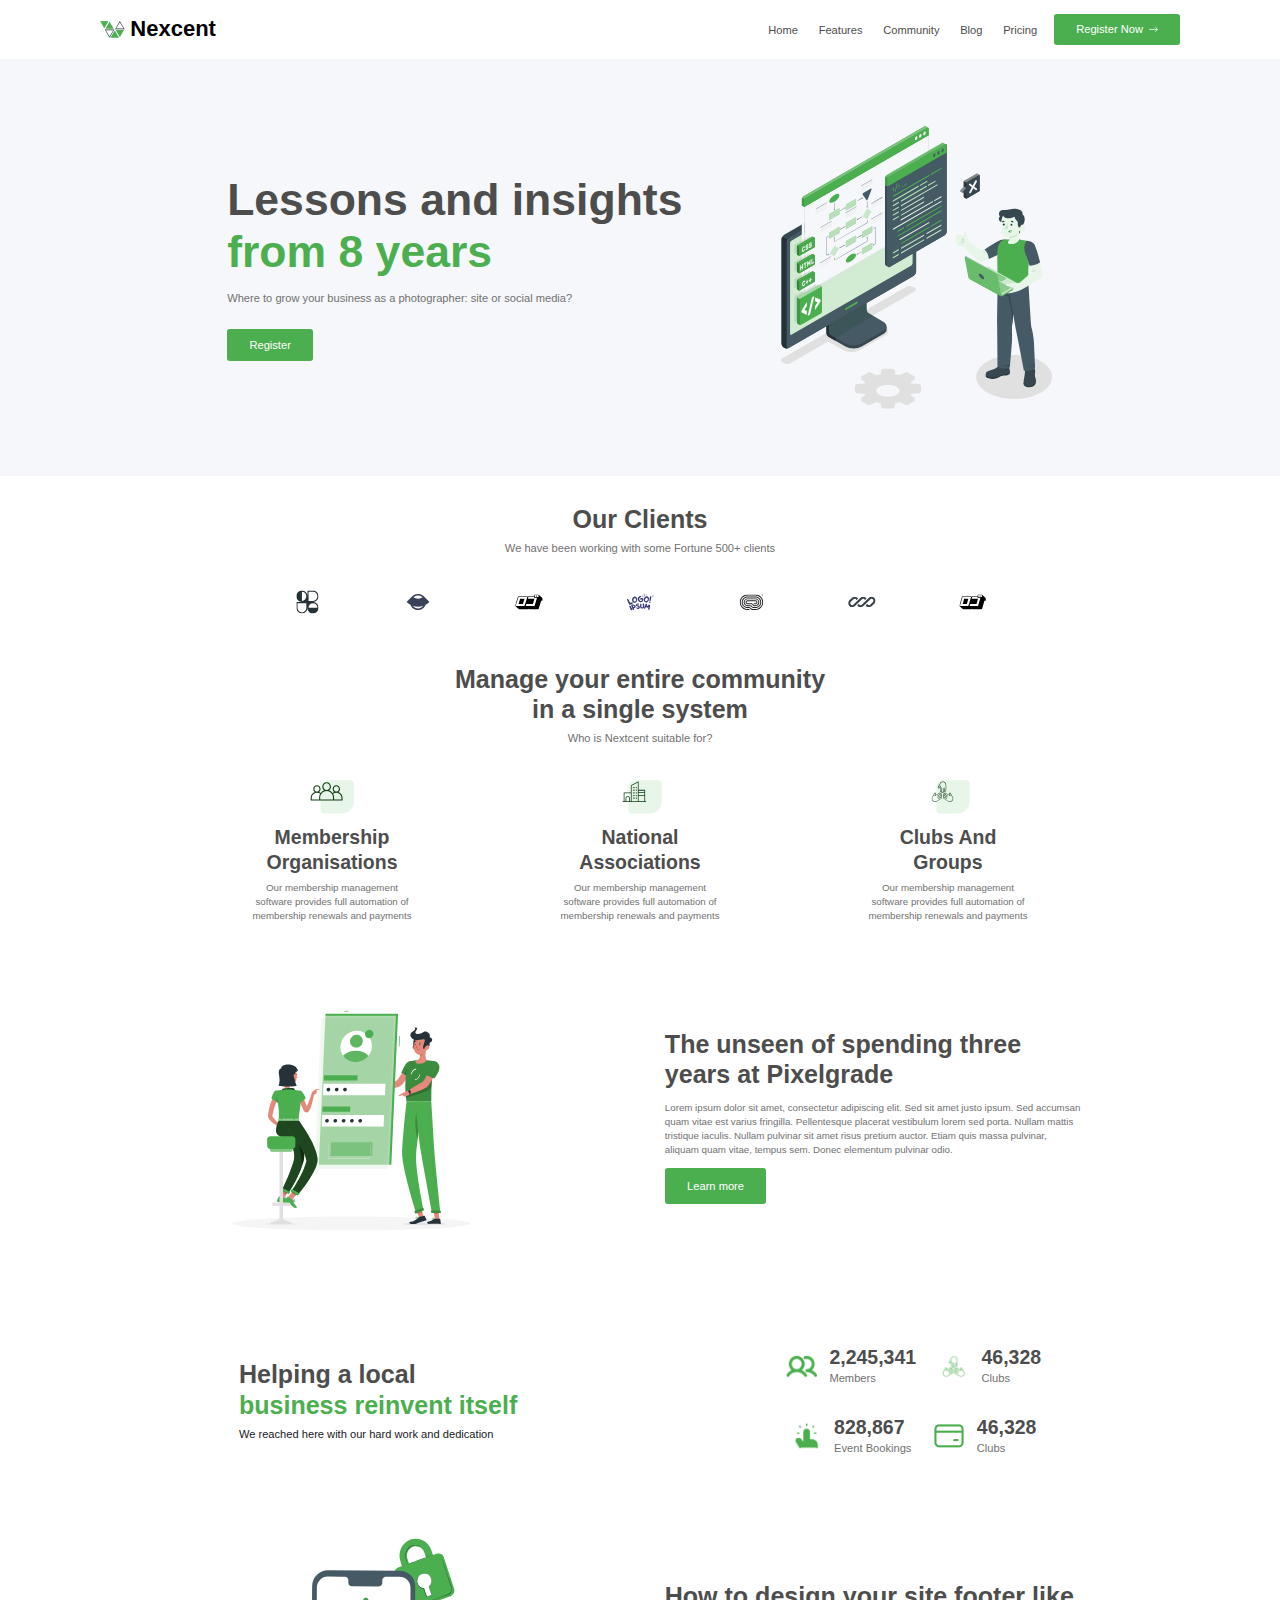
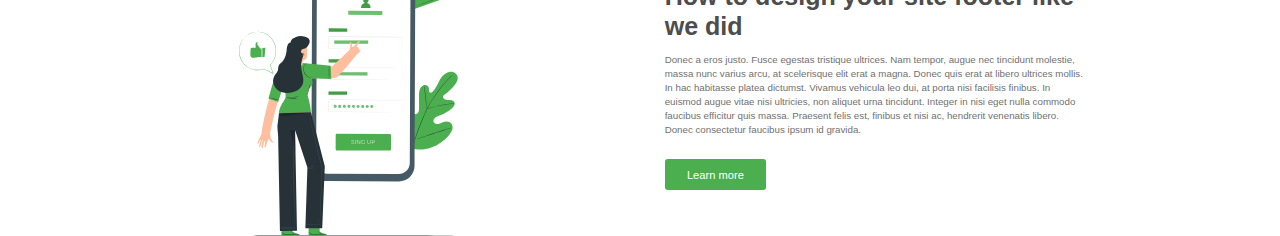
<file: Responsive Landing Page Design  Website Home Page Design  Agency Website UI Design (Community)/index.html>
<html lang="en">

<head>
    <meta charset="UTF-8">
    <meta name="viewport" content="width=device-width, initial-scale=1.0">
    <link rel="stylesheet" href="style.css">
    <title>web template</title>
</head>

<body>
    <header>
        <div class="logo-container">
            <img src="./images/header-logo.svg">
            <h2>Nexcent</h2>
        </div>

        <div class="header-nav">
            <nav>
                <ul>
                    <li><a href="#">Home</a></li>
                    <li><a href="#">Features</a></li>
                    <li><a href="#">Community</a></li>
                    <li><a href="#">Blog</a></li>
                    <li><a href="#">Pricing</a></li>
                </ul>
            </nav>
            <a href="#" class="register-btn">Register Now <img src="./images/Register-Now-arrow.svg"></a>
        </div>
    </header>

    <div class="home">

        <div class="hero-section">
            <div class="main-text-area">
                <div class="text-area">
                    <div class="h1-h2">
                        <h1>Lessons and insights</h1>
                        <h2>from 8 years</h2>
                    </div>
                    <p>Where to grow your business as a photographer: site or social media?</p>
                </div>
                <a href="#">Register</a>
            </div>
            <img src="./images/hero-section-Illustration.svg">
        </div>

        <div class="client-section">
            <div class="client-section-contant">
                <h2>Our Clients</h2>
                <p>We have been working with some Fortune 500+ clients</p>
            </div>
            <div class="client-logos">
                <img src="./images/client-logs/Logo-1.svg" class="img-1">
                <img src="./images/client-logs/Logo-2.svg" class="img-2">
                <img src="./images/client-logs/Logo-3.svg" class="img-3">
                <img src="./images/client-logs/Logo-4.svg" class="img-4">
                <img src="./images/client-logs/Logo-5.svg" class="img-5">
                <img src="./images/client-logs/Logo-6.svg" class="img-6">
                <img src="./images/client-logs/Logo-7.svg" class="img-7">
            </div>
        </div>

        <div class="community-container">
            <div class="community-container-contant">
                <h2>Manage your entire community <br> in a single system</h2>
                <p>Who is Nextcent suitable for?</p>
            </div>

            <!-- ............... -->
            <div class="community-container-cards">

                <div class="membership-organisations">
                    <div class="member">
                        <img src="./images/Community-logo/Icon-1.svg" alt="">
                        <h3>Membership <br> Organisations</h3>
                    </div>
                    <div class="para">
                        <p>Our membership management <br> software provides full automation of membership renewals and
                            payments</p>
                    </div>
                </div>

                <div class="national-associations">
                    <div class="member">
                        <img src="./images/Community-logo/Icon-2.svg" alt="">
                        <h3>National <br> Associations</h3>
                    </div>
                    <div class="para">
                        <p>Our membership management <br> software provides full automation of membership renewals and
                            payments</p>
                    </div>
                </div>

                <div class="clubs-and-groups">
                    <div class="member">
                        <img src="./images/Community-logo/Icon-3.svg" alt="">
                        <h3>Clubs And <br> Groups</h3>
                    </div>
                    <div class="para">
                        <p>Our membership management <br> software provides full automation of membership renewals and
                            payments</p>
                    </div>
                </div>

            </div>
            <!-- .................. -->
        </div>
    </div>

    <div class="body">

        <div class="unlock-container">
            <div class="unlock-container-contant">
                <img src="./images/unlock-container.svg">
                <div class="text-area-container">
                    <div class="text-area">
                        <h2>The unseen of spending three <br> years at Pixelgrade</h2>
                        <p>Lorem ipsum dolor sit amet, consectetur adipiscing elit. Sed sit amet justo ipsum. Sed
                            accumsan quam vitae est varius fringilla. Pellentesque placerat vestibulum lorem sed porta.
                            Nullam mattis tristique iaculis. Nullam pulvinar sit amet risus pretium auctor. Etiam quis
                            massa pulvinar, aliquam quam vitae, tempus sem. Donec elementum pulvinar odio.</p>

                        <a href="#">Learn more</a>
                    </div>
                </div>
            </div>
        </div>

        <div class="achievements-container">
            <div class="section-heading-container">
                <div class="section-heading">
                    <span class="local">Helping a local</span>
                    <span class="color-green">business reinvent itself</span>
                </div>
                <p>We reached here with our hard work and dedication</p>
            </div>

            <div class="counts-container">
                <!-- ............. -->
                <div class="row-1">
                    <div class="__1">
                        <img src="./images/achievements/Icon-1.png">
                        <div class="details">
                            <h3>2,245,341</h3>
                            <p>Members</p>
                        </div>
                    </div>
                    <div class="__2">
                        <img src="./images/achievements/Icon-2.png">
                        <div class="details">
                            <h3>46,328</h3>
                            <p>Clubs</p>
                        </div>
                    </div>
                </div>
                <!-- ............. -->
                <div class="row-2">
                    <div class="__3">
                        <img src="./images/achievements/Icon-3.png">
                        <div class="details">
                            <h3>828,867</h3>
                            <p>Event Bookings</p>
                        </div>
                    </div>
                    <div class="__4">
                        <img src="./images/achievements/Icon-4.png">
                        <div class="details">
                            <h3>46,328</h3>
                            <p>Clubs</p>
                        </div>
                    </div>
                </div>
                <!-- ............. -->
            </div>
        </div>

        <div class="calender-container">
            <!-- .......... -->
            <div class="calender">
                <img src="./images/calender-main-image.svg">
                <div class="text-area-container">
                    <div class="text-area">
                        <h2>How to design your site footer like we did</h2>
                        <p>Donec a eros justo. Fusce egestas tristique ultrices. Nam tempor, augue nec tincidunt molestie, massa nunc varius arcu, at scelerisque elit erat a magna. Donec quis erat at libero ultrices mollis. In hac habitasse platea dictumst. Vivamus vehicula leo dui, at porta nisi facilisis finibus. In euismod augue vitae nisi ultricies, non aliquet urna tincidunt. Integer in nisi eget nulla commodo faucibus efficitur quis massa. Praesent felis est, finibus et nisi ac, hendrerit venenatis libero. Donec consectetur faucibus ipsum id gravida.</p>
                    </div>
                    <a href="#">Learn more</a>
                </div>
            </div>
            <!-- ................. -->
        </div>

    </div>
</body>

</html>
</file>
<file: Responsive Landing Page Design  Website Home Page Design  Agency Website UI Design (Community)/style.css>
* {
    margin: 0;
    padding: 0;
    box-sizing: border-box;
}

body {
    background: rgb(255, 255, 255);
}

header {
    position: relative;
    height: 58.76px;
    /* width: 1920px; */
    background-color: white;
    padding: 0 100.23px;
    display: flex;
    align-items: center;
    justify-content: space-between;
}

header .logo-container {
    display: flex;
    align-items: center;
}

header .logo-container img {
    height: 16.71px;
    margin-right: 5.57px;
}

header .logo-container h2 {
    font-family: Arial, Helvetica, sans-serif;
    font-size: 22px;
}

header .header-nav {
    display: flex;
    align-items: center;
}

header .header-nav nav ul {
    list-style: none;
}

header .header-nav nav ul li {
    display: inline;
}

header .header-nav ul li a {
    /* border: 1px solid black; */
    text-decoration: none;
    text-align: center;
    font-size: 11.137px;
    font-style: normal;
    font-weight: 500;
    font-family: sans-serif;
    margin-right: 16.706px;
    color: hsl(0, 0%, 30%);
}

header .header-nav ul li a:hover {
    color: hsl(0, 0%, 10%);
    transition: color 0.2s;
}

header .header-nav ul li a:active {
    color: hsl(0, 0%, 0%);
    transition: color 0.05s;
}


header .header-nav .register-btn {
    display: flex;
    justify-content: center;
    align-items: center;
    padding: 9.745px 22.274px;
    gap: 5.569px;
    border: none;
    border-radius: 2.784px;
    background-color: #4CAF4F;

    font-family: Arial, Helvetica, sans-serif;
    text-decoration: none;
    text-align: center;
    font-size: 11.137px;
    font-style: normal;
    font-weight: 500;
    color: white;
    cursor: pointer;
}

header .header-nav .register-btn:focus,
header .header-nav .register-btn:hover {
    background-color: hsl(122, 39%, 59%);
    transition: background-color 0.3s;
}

header .header-nav .register-btn:active {
    background-color: hsl(122, 39%, 69%);
    transition: background-color 0.15s;
}

/* header ends */


.home {
    display: flex;
    flex-direction: column;
}

/* hero-section starts */
.home .hero-section {
    display: flex;
    align-items: center;
    justify-content: center;
    gap: 90.39px;
    background: #F5F7FA;
    padding: 66.823px 100.234px;
}

.home .hero-section .main-text-area {
    display: flex;
    flex-direction: column;
    align-items: flex-start;
    justify-content: left;
    gap: 22.274px;
}

.home .hero-section .main-text-area .text-area {
    display: flex;
    flex-direction: column;
    align-items: flex-start;
    gap: 11.137px;
}

.hero-section .main-text-area .text-area .h1-h2 {
    width: 462px;
}

.home .hero-section .main-text-area .text-area h1 {
    color: #4D4D4D;
    font-family: Arial, Helvetica, sans-serif;
    font-size: 44.548px;
    font-style: normal;
    font-weight: 600;
    line-height: 52.901px;
}

.home .hero-section .main-text-area .text-area h2 {
    color: #4CAF4F;
    font-family: Arial, Helvetica, sans-serif;
    font-size: 44.548px;
    font-style: normal;
    font-weight: 600;
    line-height: 52.901px;
}

.home .hero-section .main-text-area .text-area p {
    color: var(--Neutral-Grey, #717171);
    font-family: Arial, Helvetica, sans-serif;
    font-size: 11.137px;
    font-style: normal;
    font-weight: 400;
    line-height: 16.706px;
    /* 150% */
}

.home .hero-section .main-text-area a {
    text-decoration: none;
    text-align: center;

    display: flex;
    padding: 9.745px 22.274px;
    justify-content: center;
    align-items: center;

    border-radius: 2.784px;
    background: #4CAF4F;

    color: white;
    text-align: center;
    font-family: Arial, Helvetica, sans-serif;
    font-size: 11.137px;
    font-style: normal;
    font-weight: 500;
    cursor: pointer;
}

.home .hero-section img {
    height: 283.3px;
}

.home .hero-section .main-text-area a:focus,
.home .hero-section .main-text-area a:hover {
    background-color: hsl(122, 39%, 59%);
    transition: background-color 0.3s;
}

.home .hero-section .main-text-area a:active {
    background-color: hsl(122, 39%, 69%);
    transition: background-color 0.15s;
}

/* hero-section ends  */

/* clients-section starts */

.home .client-section {
    display: flex;
    /* width: 1002.34px; */
    padding: 0px 100.234px;
    flex-direction: column;
    align-items: center;
    gap: 11.137px;
    background: white;
    margin: 27.84px 0;
}

.home .client-section .client-section-contant {
    display: flex;
    /* width: 772.637px; */
    flex-direction: column;
    justify-content: center;
    align-items: center;
    gap: 5.569px;
}

.home .client-section .client-section-contant h2 {
    color: #4D4D4D;
    text-align: center;
    font-family: Arial, Helvetica, sans-serif;
    font-size: 25.059px;
    font-style: normal;
    font-weight: 600;
    line-height: 30.627px;
    /* 122.222% */
}

.home .client-section .client-section-contant p {
    color: #717171;
    text-align: center;
    font-family: Arial, Helvetica, sans-serif;
    font-size: 11.137px;
    font-style: normal;
    font-weight: 400;
    line-height: 16.706px;
    /* 150% */
}

.home .client-section .client-logos {
    display: flex;
    flex-direction: row;
    height: 68.215px;
    justify-content: center;
    align-items: center;
    /* align-self: stretch; */
    padding: 0px 170.234px;
    gap: 77.45px;

}

.home .client-section .client-logos img {
    display: flex;
    width: 33.411px;
    height: 33.411px;
    padding: 2.784px;
    justify-content: center;
    align-items: center;
}

/* clients-section ends */


/* Community-container start */

.home .community-container {
    display: flex;
    flex-direction: column;
    /* align-items: flex-start; */
    gap: 11.137px;
    background: white;
    margin-bottom: 26.33px;
}

.home .community-container .community-container-contant {
    display: flex;
    /* width: 1002.34px; */
    flex-direction: column;
    align-items: center;
    gap: 5.569px;
}

.home .community-container .community-container-contant h2 {
    color: #4D4D4D;
    text-align: center;
    font-family: Arial, Helvetica, sans-serif;
    font-size: 25.059px;
    font-style: normal;
    font-weight: 600;
    line-height: 30.627px;
    /* 122.222% */
}

.home .community-container .community-container-contant p {
    color: #717171;
    text-align: center;
    font-family: Arial, Helvetica, sans-serif;
    font-size: 11.137px;
    font-style: normal;
    font-weight: 400;
    line-height: 16.706px;
    /* 150% */
}

/* ..................... */

.home .community-container .community-container-cards {
    display: flex;
    /* width: 1002.34px; */
    padding: 0px 100.234px;
    justify-content: center;
    gap: 88.75px;
    align-items: center;
}

/* ............. */

.home .community-container .community-container-cards .membership-organisations {
    display: flex;
    /* width: 208.125px; */
    padding: 16.706px 22.274px;
    flex-direction: column;
    align-items: center;
    gap: 5.569px;
    /* flex-shrink: 0; */
}

.home .community-container .community-container-cards .membership-organisations .member {
    display: flex;
    /* width: 185.851px; */
    flex-direction: column;
    align-items: center;
    justify-content: center;
    gap: 11.137px;
}

.home .community-container .community-container-cards .membership-organisations .member img {
    height: 38.98px;
}

.home .community-container .community-container-cards .membership-organisations .member h3 {
    color: #4D4D4D;
    text-align: center;
    font-family: Arial, Helvetica, sans-serif;
    font-size: 19.49px;
    font-style: normal;
    font-weight: 700;
    line-height: 25.059px;
    /* 128.571% */
}

.home .community-container .community-container-cards .membership-organisations .para p {
    color: #717171;
    text-align: center;
    font-family: Arial, Helvetica, sans-serif;
    font-size: 9.745px;
    font-style: normal;
    font-weight: 400;
    line-height: 13.921px;
    /* 142.857% */
    width: 174.713px;
}

/* ............. */

.home .community-container .community-container-cards .national-associations {
    display: flex;
    /* width: 208.125px; */
    padding: 16.706px 22.274px;
    flex-direction: column;
    align-items: center;
    gap: 5.569px;
    /* flex-shrink: 0; */
}

.home .community-container .community-container-cards .national-associations .member {
    display: flex;
    /* width: 185.851px; */
    flex-direction: column;
    align-items: center;
    justify-content: center;
    gap: 11.137px;
}

.home .community-container .community-container-cards .national-associations .member img {
    height: 38.98px;
}

.home .community-container .community-container-cards .national-associations .member h3 {
    color: #4D4D4D;
    text-align: center;
    font-family: Arial, Helvetica, sans-serif;
    font-size: 19.49px;
    font-style: normal;
    font-weight: 700;
    line-height: 25.059px;
    /* 128.571% */
}

.home .community-container .community-container-cards .national-associations .para p {
    color: #717171;
    text-align: center;
    font-family: Arial, Helvetica, sans-serif;
    font-size: 9.745px;
    font-style: normal;
    font-weight: 400;
    line-height: 13.921px;
    /* 142.857% */
    width: 174.713px;
}

/* ............. */


.home .community-container .community-container-cards .clubs-and-groups {
    display: flex;
    /* width: 208.125px; */
    padding: 16.706px 22.274px;
    flex-direction: column;
    align-items: center;
    gap: 5.569px;
    /* flex-shrink: 0; */
}

.home .community-container .community-container-cards .clubs-and-groups .member {
    display: flex;
    /* width: 185.851px; */
    flex-direction: column;
    align-items: center;
    justify-content: center;
    gap: 11.137px;
}

.home .community-container .community-container-cards .clubs-and-groups .member img {
    height: 38.98px;
}

.home .community-container .community-container-cards .clubs-and-groups .member h3 {
    color: #4D4D4D;
    text-align: center;
    font-family: Arial, Helvetica, sans-serif;
    font-size: 19.49px;
    font-style: normal;
    font-weight: 700;
    line-height: 25.059px;
    /* 128.571% */
}

.home .community-container .community-container-cards .clubs-and-groups .para p {
    color: #717171;
    text-align: center;
    font-family: Arial, Helvetica, sans-serif;
    font-size: 9.745px;
    font-style: normal;
    font-weight: 400;
    line-height: 13.921px;
    /* 142.857% */
    width: 174.713px;
}

/* ..................... */

.body {
    display: flex;
    flex-direction: column;
    justify-content: center;
    /* align-items: flex-start; */
    gap: 33.411px;
}

/* ............ */

.body .unlock-container {
    display: flex;
    justify-content: center;
    background: white;
}

.body .unlock-container .unlock-container-contant {
    display: flex;
    padding: 0px 100.234px;
    justify-content: center;
    gap: 159px;
    align-items: center;
}

.body .unlock-container .unlock-container-contant .text-area-container {
    display: flex;
    flex-direction: column;
    gap: 22.274px;
}

.body .unlock-container .unlock-container-contant .text-area-container .text-area {
    display: flex;
    width: 418.338px;
    flex-direction: column;
    align-items: flex-start;
    gap: 11.137px;
}

.body .unlock-container .unlock-container-contant .text-area-container .text-area h2 {
    color: #4D4D4D;
    font-family: Arial, Helvetica, sans-serif;
    font-size: 25.059px;
    font-style: normal;
    font-weight: 600;
    line-height: 30.627px;
    /* 122.222% */
    align-self: stretch;
}

.body .unlock-container .unlock-container-contant .text-area-container .text-area p {
    color: #717171;
    font-family: Arial, Helvetica, sans-serif;
    font-size: 9.745px;
    font-style: normal;
    font-weight: 400;
    line-height: 13.921px;
    /* 142.857% */
}

.body .unlock-container .unlock-container-contant .text-area-container .text-area a {
    display: flex;
    padding: 9.745px 22.274px;
    justify-content: center;
    align-items: center;
    gap: 6.961px;

    border-radius: 2.784px;
    background: #4CAF4F;

    text-decoration: none;
    color: white;
    text-align: center;
    font-family: Arial, Helvetica, sans-serif;
    font-size: 11.137px;
    font-style: normal;
    font-weight: 500;
    line-height: 16.706px;
    /* 150% */
}

.body .unlock-container .unlock-container-contant .text-area-container .text-area a:focus,
.body .unlock-container .unlock-container-contant .text-area-container .text-area a:hover {
    background-color: hsl(122, 39%, 59%);
    transition: background-color 0.3s;
}

.body .unlock-container .unlock-container-contant .text-area-container .text-area a:active {
    background-color: hsl(122, 39%, 69%);
    transition: background-color 0.15s;
}

/* ............ */

.body .achievements-container {
    display: flex;
    /* width: 1002.34px; */
    padding: 44.548px 100.234px;
    justify-content: center;
    align-items: center;
    gap: 170.12px;

    background-color: white;
}

.body .achievements-container .section-heading-container {
    display: flex;
    width: 375.878px;
    flex-direction: column;
    /* align-items: flex-start; */
    gap: 5.569px;
    /* flex-shrink: 0; */
}

.body .achievements-container .section-heading-container .section-heading {
    display: flex;
    flex-direction: column;
    /* align-items: flex-start; */
    gap: 0px;
}

.body .achievements-container .section-heading-container .section-heading .local {
    color: #4D4D4D;
    font-family: Arial, Helvetica, sans-serif;
    font-size: 25.059px;
    font-style: normal;
    font-weight: 600;
    line-height: 30.627px;
    /* 122.222% */
}

.body .achievements-container .section-heading-container .section-heading .color-green {
    color: #4CAF4F;
    font-family: Arial, Helvetica, sans-serif;
    font-size: 25.059px;
    font-style: normal;
    font-weight: 600;
    line-height: 30.627px;
}

.body .achievements-container .section-heading-container p {
    color: #18191F;
    font-family: Arial, Helvetica, sans-serif;
    font-size: 11.137px;
    font-style: normal;
    font-weight: 400;
    line-height: 16.706px;
    /* 150% */
}

/* ............ */

.body .counts-container {
    display: flex;
    flex-direction: column;
    align-items: center;
    gap: 27.843px;
}

.body .counts-container .row-1,
.body .counts-container .row-2 {
    display: flex;
    align-items: center;
    gap: 20.882px;
}

.body .counts-container .row-1 .__1,
.body .counts-container .row-1 .__2,
.body .counts-container .row-2 .__3,
.body .counts-container .row-2 .__4 {
    display: flex;
    align-items: center;
    gap: 11.137px;
}

.body .counts-container .row-1 .__1 img,
.body .counts-container .row-1 .__2 img,
.body .counts-container .row-2 .__3 img,
.body .counts-container .row-2 .__4 img {
    width: 33.411px;
}

.body .counts-container .row-1 .__1 .details h3,
.body .counts-container .row-1 .__2 .details h3,
.body .counts-container .row-2 .__3 .details h3,
.body .counts-container .row-2 .__4 .details h3 {
    color: #4D4D4D;
    font-family: Arial, Helvetica, sans-serif;
    font-size: 19.49px;
    font-style: normal;
    font-weight: 700;
    line-height: 25.059px;
    /* 128.571% */
}

.body .counts-container .row-1 .__1 .details p,
.body .counts-container .row-1 .__2 .details p,
.body .counts-container .row-2 .__3 .details p,
.body .counts-container .row-2 .__4 .details p {
    color: #717171;
    font-family: Arial, Helvetica, sans-serif;
    font-size: 11.137px;
    font-style: normal;
    font-weight: 400;
    line-height: 16.706px;
    /* 150% */
}

/* ............ */

.body .calender-container {
    background: white;
    display: flex;
    justify-content: center;
    align-items: center;
}

.body .calender-container .calender {
    display: flex;
    width: 1002.34px;
    padding: 0px 100.234px;
    justify-content: center;
    align-items: center;
    gap: 159px;
}

.body .calender-container .calender img {
    height: 301.676px;
}

.body .calender-container .calender .text-area-container {
    display: flex;
    width: 460.102px;
    flex-direction: column;
    align-items: flex-start;
    gap: 22.274px;
    /* flex-shrink: 0; */
}

.body .calender-container .calender .text-area-container .text-area {
    display: flex;
    width: 418.338px;
    flex-direction: column;
    /* align-items: flex-start; */
    gap: 11.137px;
}

.body .calender-container .calender .text-area-container .text-area h2 {
    color: #4D4D4D;
    font-family: Arial, Helvetica, sans-serif;
    font-size: 25.059px;
    font-style: normal;
    font-weight: 600;
    line-height: 30.627px;
    /* 122.222% */
}

.body .calender-container .calender .text-area-container .text-area p {
    color: #717171;
    font-family: Arial, Helvetica, sans-serif;
    font-size: 9.745px;
    font-style: normal;
    font-weight: 400;
    line-height: 13.921px;
    /* 142.857% */
}

.body .calender-container .calender .text-area-container a {
    display: flex;
    justify-content: center;
    align-items: center;
    padding: 9.745px 22.274px;
    gap: 5.569px;
    border: none;
    border-radius: 2.784px;
    background-color: #4CAF4F;

    font-family: Arial, Helvetica, sans-serif;
    text-decoration: none;
    text-align: center;
    font-size: 11.137px;
    font-style: normal;
    font-weight: 500;
    color: white;
    cursor: pointer;
}

.body .calender-container .calender .text-area-container a:focus,
.body .calender-container .calender .text-area-container a:hover {
    background-color: hsl(122, 39%, 59%);
    transition: background-color 0.3s;
}

.body .calender-container .calender .text-area-container a:active {
    background-color: hsl(122, 39%, 69%);
    transition: background-color 0.15s;
}

@media only screen and (max-width: 850px) {

    header {
        padding: 0 55.23px;
    }

    .home .hero-section {
        gap: 10px;
    }

    .home .hero-section .main-text-area .text-area h2,
    .home .hero-section .main-text-area .text-area h1 {
        font-size: 34.548px;
    }

    .home .hero-section .main-text-area .text-area p {
        font-size: 10.137px;
    }

    .home .hero-section img {
        height: 260.3px;
    }

    .home .client-section .client-logos {
        gap: 71.45px;
    }

    .home .community-container .community-container-contant h2 {
        font-size: 23.059px;
    }

    .home .community-container .community-container-contant p {
        font-size: 10.137px;
    }

    .home .community-container .community-container-cards {
        gap: 50.75px;
    }

    .body .unlock-container .unlock-container-contant {
        gap: 63px;
    }

    .body .unlock-container .unlock-container-contant .text-area-container .text-area h2 {
        font-size: 22.059px;
    }

    .body .unlock-container .unlock-container-contant .text-area-container .text-area p {
        width: 325px;
    }

    .body .unlock-container .unlock-container-contant .text-area-container .text-area {
        width: 393.338px;
    }

    .body .achievements-container {
        gap: 125.12px;
    }

    .body .achievements-container .section-heading-container .section-heading {
        width: 279px;
    }

    .body .calender-container .calender {
        gap: 63px;
    }

    .body .calender-container .calender .text-area-container .text-area h2 {
        font-size: 19.059px;
        width: 350px;
    }

    .body .calender-container .calender .text-area-container .text-area p {
        font-size: 8.745px;
        width: 350px;      
    }

    .body .calender-container .calender .text-area-container {
        width: 350px;
    }
}
</file>
